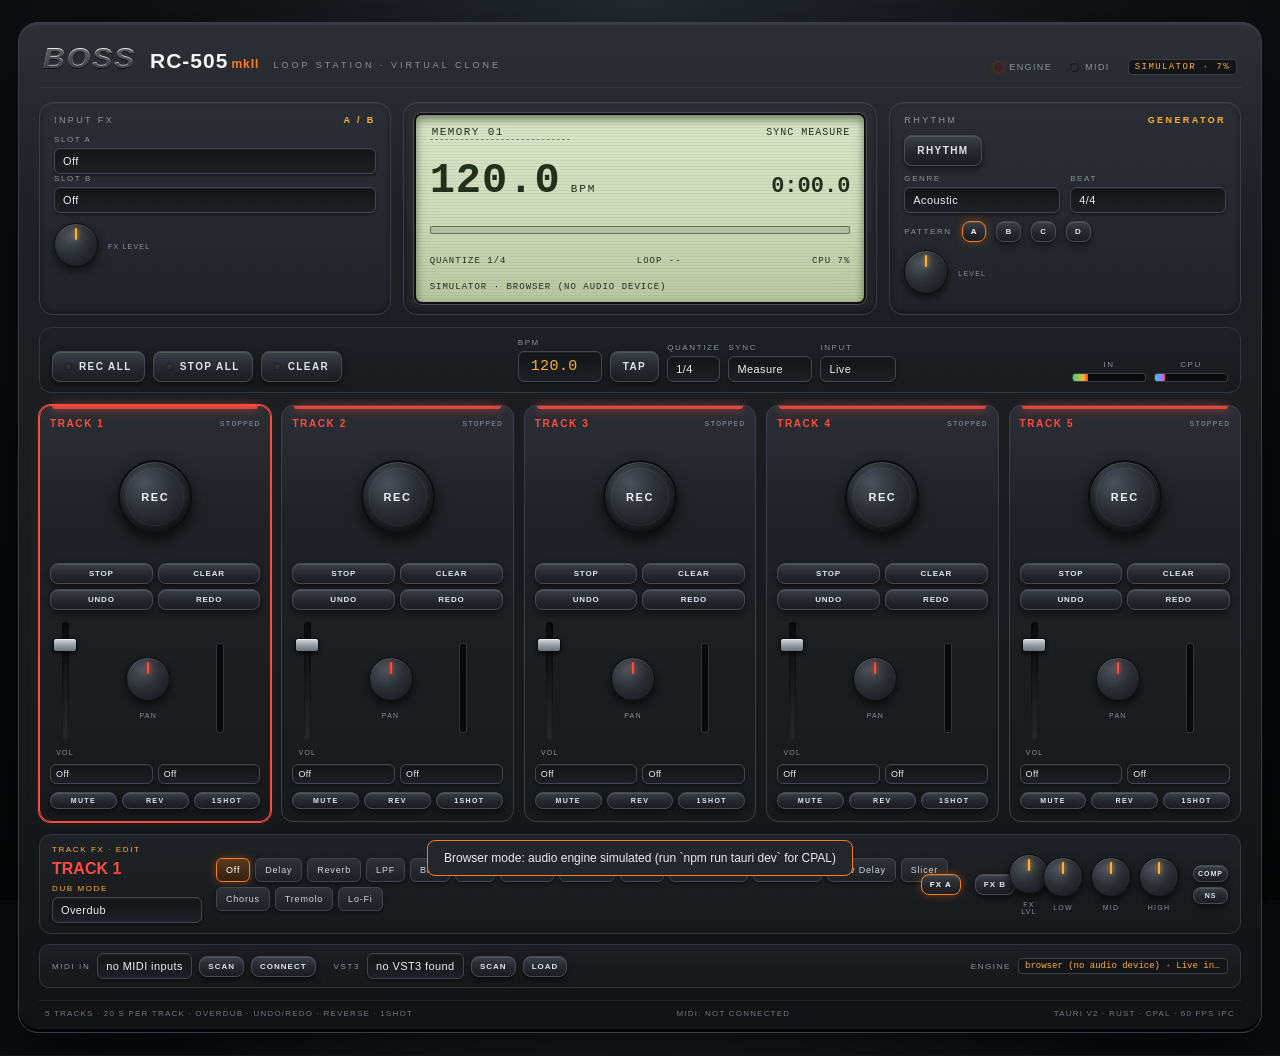
<file: ui/index.html>
<!doctype html>
<html lang="pt-BR">
  <head>
    <meta charset="utf-8" />
    <meta name="viewport" content="width=device-width, initial-scale=1" />
    <meta name="color-scheme" content="dark" />
    <title>BOSS RC-505 MkII — Virtual Clone</title>
    <link rel="stylesheet" href="./styles/rc505_hardware.css" />
  </head>
  <body>
    <div class="stage">
      <main class="chassis" id="chassis" aria-label="BOSS RC-505 MkII virtual clone">
        <header class="brand-row">
          <div class="brand">
            <span class="brand-boss">BOSS</span>
            <span class="brand-model">RC-505<span class="brand-mk">mkII</span></span>
            <span class="brand-tag">LOOP STATION · VIRTUAL CLONE</span>
          </div>
          <div class="status-cluster">
            <div class="status-item">
              <span class="led" id="led-engine" aria-hidden="true"></span>
              <span>ENGINE</span>
            </div>
            <div class="status-item">
              <span class="led" id="led-midi" aria-hidden="true"></span>
              <span>MIDI</span>
            </div>
            <div class="status-item">
              <span class="readout" id="backend-label">--</span>
            </div>
          </div>
        </header>

        <section class="top-panel">
          <div class="panel-block" id="input-fx-panel"></div>
          <div class="panel-block lcd-block" id="lcd-mount"></div>
          <div class="panel-block" id="rhythm-panel"></div>
        </section>

        <section class="transport-row" aria-label="Transport">
          <div class="transport-group">
            <button class="hw-btn rec" data-transport="record" title="Record all tracks">
              <span class="hw-led red"></span> REC ALL
            </button>
            <button class="hw-btn" data-transport="stop" title="Stop all tracks">
              <span class="hw-led blue"></span> STOP ALL
            </button>
            <button class="hw-btn" data-transport="clear" title="Clear all tracks">
              <span class="hw-led amber"></span> CLEAR
            </button>
          </div>

          <div class="transport-group tempo-group">
            <label class="field">
              <span class="field-label">BPM</span>
              <input id="bpm-input" class="numeric-input" type="number" min="20" max="300" step="0.1" value="120" />
            </label>
            <button class="hw-btn tap" id="tap-tempo" title="Tap tempo">TAP</button>
            <label class="field">
              <span class="field-label">QUANTIZE</span>
              <select id="quantize-select" class="hw-select"></select>
            </label>
            <label class="field">
              <span class="field-label">SYNC</span>
              <select id="sync-select" class="hw-select"></select>
            </label>
            <label class="field">
              <span class="field-label">INPUT</span>
              <select id="input-mode-select" class="hw-select">
                <option value="0">Live</option>
                <option value="1">Demo tone</option>
              </select>
            </label>
          </div>

          <div class="transport-group">
            <div class="meter-block" title="Input level">
              <span class="field-label">IN</span>
              <div class="meter"><div class="meter-fill" id="input-meter"></div></div>
            </div>
            <div class="meter-block" title="Audio thread CPU">
              <span class="field-label">CPU</span>
              <div class="meter"><div class="meter-fill cpu" id="cpu-meter"></div></div>
            </div>
          </div>
        </section>

        <section class="tracks" id="track-grid" aria-label="Tracks"></section>

        <section class="fx-grid" id="fx-grid" aria-label="Effect assign"></section>

        <section class="device-row" aria-label="MIDI and plugins">
          <div class="device-group">
            <span class="field-label">MIDI IN</span>
            <select id="midi-port" class="hw-select" aria-label="MIDI input port"></select>
            <button class="hw-btn small" id="midi-refresh" type="button">SCAN</button>
            <button class="hw-btn small" id="midi-connect" type="button">CONNECT</button>
          </div>
          <div class="device-group">
            <span class="field-label">VST3</span>
            <select id="plugin-list" class="hw-select" aria-label="Installed plugins"></select>
            <button class="hw-btn small" id="plugin-scan" type="button">SCAN</button>
            <button class="hw-btn small" id="plugin-load" type="button">LOAD</button>
          </div>
          <div class="device-group grow">
            <span class="field-label">ENGINE</span>
            <span class="readout" id="engine-detail">initialising…</span>
          </div>
        </section>

        <footer class="footer">
          <span>5 TRACKS · 20 s PER TRACK · OVERDUB · UNDO/REDO · REVERSE · 1SHOT</span>
          <span id="midi-status">MIDI: not connected</span>
          <span>TAURI v2 · RUST · CPAL · 60 fps IPC</span>
        </footer>
      </main>
    </div>

    <div class="toast" id="toast" role="status" aria-live="polite"></div>
    <script type="module" src="./src/app.js"></script>
  </body>
</html>
</file>
<file: ui/styles/rc505_hardware.css>
/* ==========================================================================
   BOSS RC-505 MkII — hardware replica styling
   ========================================================================== */

:root {
  --bg-0: #0a0b0c;
  --bg-1: #15171a;
  --panel: #23262b;
  --panel-2: #1b1d21;
  --panel-edge: #34383f;
  --ink: #e9edf2;
  --ink-dim: #8b929c;
  --accent: #ff7a18;
  --accent-2: #ffb02e;
  --lcd-bg: #cdd9b8;
  --lcd-ink: #22301c;
  --state-stopped: #3d8bfd;
  --state-recording: #ff3b30;
  --state-playing: #37d67a;
  --state-overdub: #ffb02e;
  --track-1: #ff4b3e;
  --track-2: #ffb02e;
  --track-3: #41d67a;
  --track-4: #39c6ff;
  --track-5: #b06bff;
  --radius: 14px;
  --font-ui: "Segoe UI", "Inter", "Helvetica Neue", Arial, sans-serif;
  --font-mono: "Cascadia Mono", "Consolas", "SFMono-Regular", monospace;
}

* {
  box-sizing: border-box;
}

html,
body {
  height: 100%;
}

body {
  margin: 0;
  font-family: var(--font-ui);
  color: var(--ink);
  background:
    radial-gradient(circle at 50% 0%, #242a31 0%, #0d0f11 45%, #060708 100%);
  overflow-x: auto;
}

.stage {
  min-height: 100%;
  display: flex;
  align-items: center;
  justify-content: center;
  padding: 22px 18px;
}

/* --------------------------------------------------------------------------
   Chassis
   -------------------------------------------------------------------------- */

.chassis {
  width: min(1360px, 100%);
  background:
    linear-gradient(180deg, #2c3036 0%, #1d2024 18%, #16181b 70%, #101214 100%);
  border: 1px solid #3a3f46;
  border-radius: 20px;
  padding: 18px 20px 14px;
  box-shadow:
    0 40px 80px rgba(0, 0, 0, 0.65),
    0 2px 0 rgba(255, 255, 255, 0.06) inset,
    0 -3px 0 rgba(0, 0, 0, 0.8) inset;
  position: relative;
  overflow: hidden;
}

.chassis::before {
  content: "";
  position: absolute;
  inset: 0;
  pointer-events: none;
  background:
    repeating-linear-gradient(
      90deg,
      rgba(255, 255, 255, 0.012) 0 1px,
      transparent 1px 3px
    );
  opacity: 0.5;
}

.brand-row {
  display: flex;
  align-items: flex-end;
  justify-content: space-between;
  gap: 16px;
  padding: 0 4px 12px;
  border-bottom: 1px solid rgba(255, 255, 255, 0.06);
}

.brand {
  display: flex;
  align-items: baseline;
  gap: 14px;
}

.brand-boss {
  font-size: 30px;
  font-weight: 800;
  font-style: italic;
  letter-spacing: 2px;
  background: linear-gradient(180deg, #ffffff, #b9c0c9 55%, #7c848e);
  -webkit-background-clip: text;
  background-clip: text;
  color: transparent;
  text-shadow: 0 1px 0 rgba(0, 0, 0, 0.6);
}

.brand-model {
  font-size: 21px;
  font-weight: 700;
  letter-spacing: 1px;
  color: #f1f4f8;
}

.brand-mk {
  font-size: 12px;
  font-weight: 600;
  color: var(--accent);
  margin-left: 3px;
  letter-spacing: 1px;
}

.brand-tag {
  font-size: 9px;
  letter-spacing: 3px;
  color: var(--ink-dim);
  text-transform: uppercase;
  padding-bottom: 3px;
}

.status-cluster {
  display: flex;
  align-items: center;
  gap: 18px;
  font-size: 9px;
  letter-spacing: 1.4px;
  color: var(--ink-dim);
  text-transform: uppercase;
}

.status-item {
  display: flex;
  align-items: center;
  gap: 6px;
}

.led {
  width: 9px;
  height: 9px;
  border-radius: 50%;
  background: #2a2d31;
  box-shadow: inset 0 0 2px #000;
  transition: background 0.2s, box-shadow 0.2s;
}

.led.on {
  background: #43e07f;
  box-shadow: 0 0 8px rgba(67, 224, 127, 0.85), 0 0 2px #fff inset;
}

.led.off {
  background: #3a2020;
  box-shadow: 0 0 6px rgba(255, 59, 48, 0.35);
}

.readout {
  font-family: var(--font-mono);
  font-size: 9px;
  color: var(--accent-2);
  border: 1px solid #3b3f45;
  background: #121417;
  padding: 2px 6px;
  border-radius: 4px;
  max-width: 210px;
  overflow: hidden;
  text-overflow: ellipsis;
  white-space: nowrap;
}

/* --------------------------------------------------------------------------
   Top panel
   -------------------------------------------------------------------------- */

.top-panel {
  display: grid;
  grid-template-columns: minmax(230px, 1fr) minmax(360px, 1.35fr) minmax(240px, 1fr);
  gap: 12px;
  margin-top: 14px;
}

.panel-block {
  background:
    linear-gradient(180deg, #2a2e34 0%, #202329 100%);
  border: 1px solid #3a3f47;
  border-radius: var(--radius);
  padding: 12px 14px;
  box-shadow:
    0 1px 0 rgba(255, 255, 255, 0.07) inset,
    0 -2px 6px rgba(0, 0, 0, 0.45) inset;
  min-height: 148px;
}

.panel-title {
  display: flex;
  align-items: center;
  justify-content: space-between;
  font-size: 9px;
  letter-spacing: 2.4px;
  text-transform: uppercase;
  color: var(--ink-dim);
  margin-bottom: 10px;
}

.panel-title strong {
  color: var(--accent-2);
  font-weight: 600;
}

.panel-row {
  display: flex;
  align-items: center;
  gap: 10px;
  margin-bottom: 8px;
}

.field {
  display: flex;
  flex-direction: column;
  gap: 4px;
  min-width: 0;
}

.field-label {
  font-size: 8px;
  letter-spacing: 1.6px;
  text-transform: uppercase;
  color: var(--ink-dim);
}

.hw-select,
.numeric-input {
  appearance: none;
  background: linear-gradient(180deg, #121417, #1c1f23);
  color: var(--ink);
  border: 1px solid #41464e;
  border-radius: 6px;
  padding: 6px 8px;
  font-family: var(--font-ui);
  font-size: 11px;
  letter-spacing: 0.4px;
  box-shadow: 0 1px 0 rgba(255, 255, 255, 0.05) inset, 0 2px 3px rgba(0, 0, 0, 0.4);
  min-width: 0;
}

.hw-select:focus,
.numeric-input:focus {
  outline: 1px solid var(--accent);
}

.numeric-input {
  width: 76px;
  font-family: var(--font-mono);
  font-size: 15px;
  color: var(--accent-2);
  text-align: right;
}

/* --------------------------------------------------------------------------
   LCD
   -------------------------------------------------------------------------- */

.lcd-block {
  padding: 10px;
}

.lcd {
  background:
    linear-gradient(180deg, #dbe6c9 0%, var(--lcd-bg) 60%, #b9c7a2 100%);
  color: var(--lcd-ink);
  border-radius: 8px;
  border: 2px solid #0d0f10;
  box-shadow:
    0 0 0 1px #4a4f56,
    0 0 22px rgba(160, 220, 120, 0.15) inset,
    0 4px 10px rgba(0, 0, 0, 0.5) inset;
  padding: 10px 14px;
  height: 100%;
  min-height: 126px;
  display: flex;
  flex-direction: column;
  justify-content: space-between;
  font-family: var(--font-mono);
  position: relative;
  overflow: hidden;
}

.lcd::after {
  content: "";
  position: absolute;
  inset: 0;
  pointer-events: none;
  background: repeating-linear-gradient(
    0deg,
    rgba(0, 0, 0, 0.05) 0 1px,
    transparent 1px 3px
  );
}

.lcd-top,
.lcd-bottom {
  display: flex;
  align-items: center;
  justify-content: space-between;
  font-size: 10px;
  letter-spacing: 1px;
  text-transform: uppercase;
}

.lcd-mem-input {
  background: transparent;
  border: 0;
  border-bottom: 1px dashed rgba(34, 48, 28, 0.45);
  color: var(--lcd-ink);
  font-family: var(--font-mono);
  font-size: 11px;
  letter-spacing: 1.4px;
  width: 140px;
  padding: 1px 2px;
  text-transform: uppercase;
}

.lcd-mem-input:focus {
  outline: none;
  border-bottom-color: var(--lcd-ink);
}

.lcd-main {
  display: flex;
  align-items: baseline;
  gap: 10px;
  margin: 4px 0;
}

.lcd-bpm {
  font-size: 42px;
  font-weight: 700;
  line-height: 1;
  letter-spacing: 1px;
  font-variant-numeric: tabular-nums;
}

.lcd-unit {
  font-size: 11px;
  letter-spacing: 2px;
}

.lcd-time {
  margin-left: auto;
  font-size: 22px;
  font-weight: 600;
  font-variant-numeric: tabular-nums;
}

.lcd-bar {
  height: 8px;
  border: 1px solid rgba(34, 48, 28, 0.55);
  background: rgba(34, 48, 28, 0.12);
  border-radius: 2px;
  overflow: hidden;
  margin: 4px 0 6px;
}

.lcd-bar-fill {
  height: 100%;
  width: 0%;
  background: var(--lcd-ink);
  transition: width 0.05s linear;
}

.lcd-bottom {
  font-size: 9px;
  gap: 8px;
}

/* --------------------------------------------------------------------------
   Buttons and controls
   -------------------------------------------------------------------------- */

.hw-btn {
  appearance: none;
  border: 1px solid #464b53;
  border-radius: 8px;
  background: linear-gradient(180deg, #3a3f47 0%, #24272c 55%, #1a1c20 100%);
  color: #dfe5ec;
  font-family: var(--font-ui);
  font-size: 10px;
  font-weight: 600;
  letter-spacing: 1.4px;
  padding: 9px 12px;
  cursor: pointer;
  box-shadow:
    0 1px 0 rgba(255, 255, 255, 0.12) inset,
    0 3px 6px rgba(0, 0, 0, 0.55);
  transition: transform 0.06s, box-shadow 0.06s, border-color 0.15s;
  display: inline-flex;
  align-items: center;
  gap: 7px;
  user-select: none;
  white-space: nowrap;
}

.hw-btn:hover {
  border-color: #5d646e;
}

.hw-btn:active,
.hw-btn.pressed {
  transform: translateY(1px);
  box-shadow: 0 1px 2px rgba(0, 0, 0, 0.7) inset;
}

.hw-btn.active {
  border-color: var(--accent);
  color: #fff;
  box-shadow:
    0 0 10px rgba(255, 122, 24, 0.35),
    0 1px 0 rgba(255, 255, 255, 0.12) inset;
}

.hw-btn.small {
  padding: 5px 8px;
  font-size: 8px;
  letter-spacing: 1px;
}

.hw-led {
  width: 7px;
  height: 7px;
  border-radius: 50%;
  background: #333;
  box-shadow: inset 0 0 2px #000;
}

.hw-led.red.on {
  background: var(--state-recording);
  box-shadow: 0 0 8px var(--state-recording);
}

.hw-led.blue.on {
  background: var(--state-stopped);
  box-shadow: 0 0 8px var(--state-stopped);
}

.hw-led.amber.on {
  background: var(--state-overdub);
  box-shadow: 0 0 8px var(--state-overdub);
}

.hw-led.green.on {
  background: var(--state-playing);
  box-shadow: 0 0 8px var(--state-playing);
}

/* --------------------------------------------------------------------------
   Transport row
   -------------------------------------------------------------------------- */

.transport-row {
  display: grid;
  grid-template-columns: auto 1fr auto;
  align-items: end;
  gap: 14px;
  margin: 12px 0;
  padding: 10px 12px;
  background: linear-gradient(180deg, #1d2024, #171a1d);
  border: 1px solid #32363c;
  border-radius: 12px;
}

.transport-group {
  display: flex;
  align-items: flex-end;
  gap: 8px;
  flex-wrap: wrap;
}

.tempo-group {
  justify-content: center;
}

.tempo-group .numeric-input {
  width: 84px;
}

.meter-block {
  display: flex;
  flex-direction: column;
  gap: 4px;
  align-items: center;
}

.meter {
  width: 74px;
  height: 9px;
  background: #0b0c0e;
  border: 1px solid #3a3f46;
  border-radius: 3px;
  overflow: hidden;
  box-shadow: 0 1px 3px rgba(0, 0, 0, 0.7) inset;
}

.meter-fill {
  height: 100%;
  width: 0%;
  background: linear-gradient(90deg, #37d67a 0%, #ffb02e 72%, #ff3b30 100%);
  transition: width 0.08s linear;
}

.meter-fill.cpu {
  background: linear-gradient(90deg, #39c6ff 0%, #b06bff 80%, #ff3b30 100%);
}

/* --------------------------------------------------------------------------
   Track strips
   -------------------------------------------------------------------------- */

.tracks {
  display: grid;
  grid-template-columns: repeat(5, minmax(0, 1fr));
  gap: 10px;
}

.track-strip {
  --track-color: var(--track-1);
  --state-color: var(--state-stopped);
  background:
    linear-gradient(180deg, #2b2f35 0%, #1f2226 26%, #17191c 100%);
  border: 1px solid #3b4048;
  border-radius: 12px;
  padding: 10px 10px 12px;
  display: flex;
  flex-direction: column;
  gap: 8px;
  position: relative;
  cursor: pointer;
  transition: border-color 0.15s, box-shadow 0.15s;
}

.track-strip::before {
  content: "";
  position: absolute;
  top: 0;
  left: 12px;
  right: 12px;
  height: 3px;
  border-radius: 0 0 3px 3px;
  background: var(--track-color);
  box-shadow: 0 0 8px var(--track-color);
  opacity: 0.85;
}

.track-strip.selected {
  border-color: var(--track-color);
  box-shadow: 0 0 0 1px var(--track-color), 0 0 18px rgba(255, 255, 255, 0.05);
}

.track-strip[data-state="Recording"] {
  --state-color: var(--state-recording);
}
.track-strip[data-state="Playing"] {
  --state-color: var(--state-playing);
}
.track-strip[data-state="Overdubbing"] {
  --state-color: var(--state-overdub);
}
.track-strip[data-state="Stopped"] {
  --state-color: var(--state-stopped);
}

.track-head {
  display: flex;
  align-items: center;
  justify-content: space-between;
  margin-top: 2px;
}

.track-name {
  font-size: 10px;
  letter-spacing: 1.6px;
  color: var(--track-color);
  font-weight: 700;
}

.track-state {
  font-family: var(--font-mono);
  font-size: 8px;
  letter-spacing: 1px;
  color: var(--ink-dim);
  text-transform: uppercase;
}

.ring-wrap {
  position: relative;
  width: 116px;
  height: 116px;
  margin: 2px auto 0;
  display: grid;
  place-items: center;
}

.ring {
  position: absolute;
  inset: 0;
  width: 100%;
  height: 100%;
  transform: rotate(-90deg);
  overflow: visible;
}

.ring-track {
  fill: none;
  stroke: #0c0d0f;
  stroke-width: 7;
}

.ring-base {
  fill: none;
  stroke: var(--state-color);
  stroke-width: 3;
  opacity: 0.28;
}

.ring-progress {
  fill: none;
  stroke: var(--state-color);
  stroke-width: 6;
  stroke-linecap: round;
  filter: drop-shadow(0 0 4px var(--state-color));
  transition: stroke-dashoffset 0.05s linear, stroke 0.2s;
}

.ring-dot {
  fill: var(--state-color);
  filter: drop-shadow(0 0 5px var(--state-color));
}

.big-btn {
  position: relative;
  width: 74px;
  height: 74px;
  border-radius: 50%;
  border: 2px solid #0b0c0d;
  background:
    radial-gradient(circle at 35% 30%, #4b515a 0%, #2b2f35 42%, #15171a 100%);
  color: #eef2f7;
  font-family: var(--font-ui);
  font-size: 11px;
  font-weight: 700;
  letter-spacing: 1.6px;
  cursor: pointer;
  box-shadow:
    0 6px 14px rgba(0, 0, 0, 0.7),
    0 1px 0 rgba(255, 255, 255, 0.14) inset,
    0 -4px 10px rgba(0, 0, 0, 0.6) inset;
  display: grid;
  place-items: center;
  transition: transform 0.06s, box-shadow 0.2s;
}

.big-btn::after {
  content: "";
  position: absolute;
  inset: 6px;
  border-radius: 50%;
  border: 1px solid rgba(255, 255, 255, 0.06);
}

.big-btn:active {
  transform: scale(0.97);
}

.track-strip[data-state="Recording"] .big-btn {
  box-shadow:
    0 0 20px rgba(255, 59, 48, 0.55),
    0 6px 14px rgba(0, 0, 0, 0.7),
    0 -4px 10px rgba(0, 0, 0, 0.6) inset;
  animation: rec-pulse 1.1s ease-in-out infinite;
}

.track-strip[data-state="Overdubbing"] .big-btn {
  box-shadow:
    0 0 18px rgba(255, 176, 46, 0.45),
    0 6px 14px rgba(0, 0, 0, 0.7),
    0 -4px 10px rgba(0, 0, 0, 0.6) inset;
}

@keyframes rec-pulse {
  0%,
  100% {
    filter: brightness(1);
  }
  50% {
    filter: brightness(1.35);
  }
}

.track-actions {
  display: grid;
  grid-template-columns: repeat(2, 1fr);
  gap: 5px;
}

.track-actions .hw-btn {
  justify-content: center;
  padding: 5px 4px;
  font-size: 8px;
  letter-spacing: 0.8px;
}

.track-controls {
  display: grid;
  grid-template-columns: 30px 1fr 44px;
  gap: 8px;
  align-items: center;
  margin-top: 2px;
}

.fader-col {
  display: flex;
  flex-direction: column;
  align-items: center;
  gap: 4px;
}

.fader {
  appearance: none;
  -webkit-appearance: none;
  writing-mode: vertical-lr;
  direction: rtl;
  width: 26px;
  height: 118px;
  background: transparent;
  cursor: pointer;
}

.fader::-webkit-slider-runnable-track {
  width: 7px;
  border-radius: 4px;
  background: linear-gradient(180deg, #0a0b0c, #26292e);
  box-shadow: 0 1px 3px rgba(0, 0, 0, 0.8) inset;
}

.fader::-webkit-slider-thumb {
  -webkit-appearance: none;
  width: 24px;
  height: 14px;
  border-radius: 3px;
  border: 1px solid #0b0c0d;
  background:
    linear-gradient(180deg, #d7dce2 0%, #9aa1a9 48%, #6b7178 100%);
  box-shadow: 0 2px 4px rgba(0, 0, 0, 0.7), 0 1px 0 rgba(255, 255, 255, 0.5) inset;
  margin-left: -9px;
}

.fader::-moz-range-track {
  width: 7px;
  border-radius: 4px;
  background: linear-gradient(180deg, #0a0b0c, #26292e);
}

.fader::-moz-range-thumb {
  width: 24px;
  height: 14px;
  border-radius: 3px;
  border: 1px solid #0b0c0d;
  background: linear-gradient(180deg, #d7dce2, #6b7178);
}

.track-meters {
  display: flex;
  flex-direction: column;
  align-items: center;
  gap: 8px;
}

.track-meter {
  width: 8px;
  height: 90px;
  background: #0a0b0c;
  border: 1px solid #33373d;
  border-radius: 3px;
  overflow: hidden;
  display: flex;
  align-items: flex-end;
  box-shadow: 0 1px 3px rgba(0, 0, 0, 0.8) inset;
}

.track-meter-fill {
  width: 100%;
  height: 0%;
  background: linear-gradient(0deg, #37d67a 0%, #ffb02e 70%, #ff3b30 100%);
  transition: height 0.06s linear;
}

/* Knob */

.knob {
  width: 44px;
  height: 44px;
  border-radius: 50%;
  background:
    radial-gradient(circle at 35% 28%, #4c525b 0%, #2a2e34 48%, #131518 100%);
  border: 1px solid #0b0c0d;
  box-shadow:
    0 4px 8px rgba(0, 0, 0, 0.65),
    0 1px 0 rgba(255, 255, 255, 0.12) inset;
  position: relative;
  cursor: ns-resize;
  touch-action: none;
  flex: none;
}

.knob::after {
  content: "";
  position: absolute;
  left: 50%;
  top: 4px;
  width: 2px;
  height: 12px;
  border-radius: 1px;
  background: var(--track-color, var(--accent-2));
  box-shadow: 0 0 5px var(--track-color, var(--accent-2));
  transform-origin: 50% 18px;
  transform: translateX(-50%) rotate(var(--angle, 0deg));
}

.knob-caption {
  font-size: 7px;
  letter-spacing: 1.2px;
  color: var(--ink-dim);
  text-transform: uppercase;
  text-align: center;
  margin-top: 3px;
}

.track-selects {
  display: grid;
  grid-template-columns: 1fr 1fr;
  gap: 5px;
}

.track-selects .hw-select {
  font-size: 9px;
  padding: 4px 5px;
}

.toggle-row {
  display: flex;
  gap: 5px;
}

.toggle-row .hw-btn {
  flex: 1;
  justify-content: center;
  padding: 4px;
  font-size: 7px;
}

/* --------------------------------------------------------------------------
   FX grid
   -------------------------------------------------------------------------- */

.fx-grid {
  margin-top: 12px;
  padding: 10px 12px;
  background: linear-gradient(180deg, #1e2125, #16181b);
  border: 1px solid #34383f;
  border-radius: 12px;
  display: grid;
  grid-template-columns: 150px 1fr 220px;
  gap: 14px;
  align-items: center;
}

.fx-assign-head {
  display: flex;
  flex-direction: column;
  gap: 6px;
}

.fx-assign-head .field-label {
  color: var(--accent-2);
}

.fx-bank {
  display: flex;
  flex-wrap: wrap;
  gap: 5px;
}

.fx-btn {
  padding: 6px 9px;
  font-size: 9px;
  letter-spacing: 0.8px;
  border-radius: 6px;
  border: 1px solid #41464e;
  background: linear-gradient(180deg, #2e3238, #1c1f23);
  color: #cdd4dd;
  cursor: pointer;
  box-shadow: 0 2px 4px rgba(0, 0, 0, 0.5);
}

.fx-btn:hover {
  border-color: #5a616b;
}

.fx-btn.active {
  border-color: var(--accent);
  color: #fff;
  background: linear-gradient(180deg, #5a3a1c, #33200f);
  box-shadow: 0 0 10px rgba(255, 122, 24, 0.35);
}

.fx-params {
  display: flex;
  align-items: center;
  gap: 14px;
  justify-content: flex-end;
}

.fx-params .knob {
  width: 40px;
  height: 40px;
}

.eq-group {
  display: flex;
  gap: 8px;
}

.dub-mode {
  display: flex;
  flex-direction: column;
  gap: 4px;
}

/* --------------------------------------------------------------------------
   Device row (MIDI / VST3)
   -------------------------------------------------------------------------- */

.device-row {
  display: flex;
  flex-wrap: wrap;
  align-items: center;
  gap: 18px;
  margin-top: 10px;
  padding: 8px 12px;
  background: linear-gradient(180deg, #1b1e22, #15171a);
  border: 1px solid #32363c;
  border-radius: 10px;
}

.device-group {
  display: flex;
  align-items: center;
  gap: 7px;
}

.device-group.grow {
  flex: 1;
  justify-content: flex-end;
  min-width: 0;
}

.device-group .hw-select {
  max-width: 220px;
}

/* --------------------------------------------------------------------------
   Footer and toast
   -------------------------------------------------------------------------- */

.footer {
  display: flex;
  justify-content: space-between;
  gap: 12px;
  margin-top: 12px;
  padding: 8px 6px 0;
  border-top: 1px solid rgba(255, 255, 255, 0.06);
  font-size: 8px;
  letter-spacing: 1.2px;
  color: #6f767f;
  text-transform: uppercase;
}

.toast {
  position: fixed;
  left: 50%;
  bottom: 24px;
  transform: translate(-50%, 20px);
  background: #23262b;
  color: var(--ink);
  border: 1px solid var(--accent);
  border-radius: 8px;
  padding: 10px 16px;
  font-size: 12px;
  opacity: 0;
  pointer-events: none;
  transition: opacity 0.2s, transform 0.2s;
  z-index: 100;
  max-width: 80vw;
}

.toast.show {
  opacity: 1;
  transform: translate(-50%, 0);
}

/* --------------------------------------------------------------------------
   Responsive
   -------------------------------------------------------------------------- */

@media (max-width: 1180px) {
  .top-panel {
    grid-template-columns: 1fr 1fr;
  }
  .lcd-block {
    grid-column: span 2;
    order: -1;
  }
  .fx-grid {
    grid-template-columns: 1fr;
  }
  .fx-params {
    justify-content: flex-start;
  }
}

@media (max-width: 900px) {
  .tracks {
    grid-template-columns: repeat(2, minmax(0, 1fr));
  }
  .transport-row {
    grid-template-columns: 1fr;
  }
  .tempo-group {
    justify-content: flex-start;
  }
  .top-panel {
    grid-template-columns: 1fr;
  }
  .lcd-block {
    grid-column: auto;
  }
  .brand-tag {
    display: none;
  }
}

@media (max-width: 560px) {
  .tracks {
    grid-template-columns: 1fr;
  }
  .chassis {
    padding: 12px;
  }
  .brand-boss {
    font-size: 22px;
  }
}
</file>
